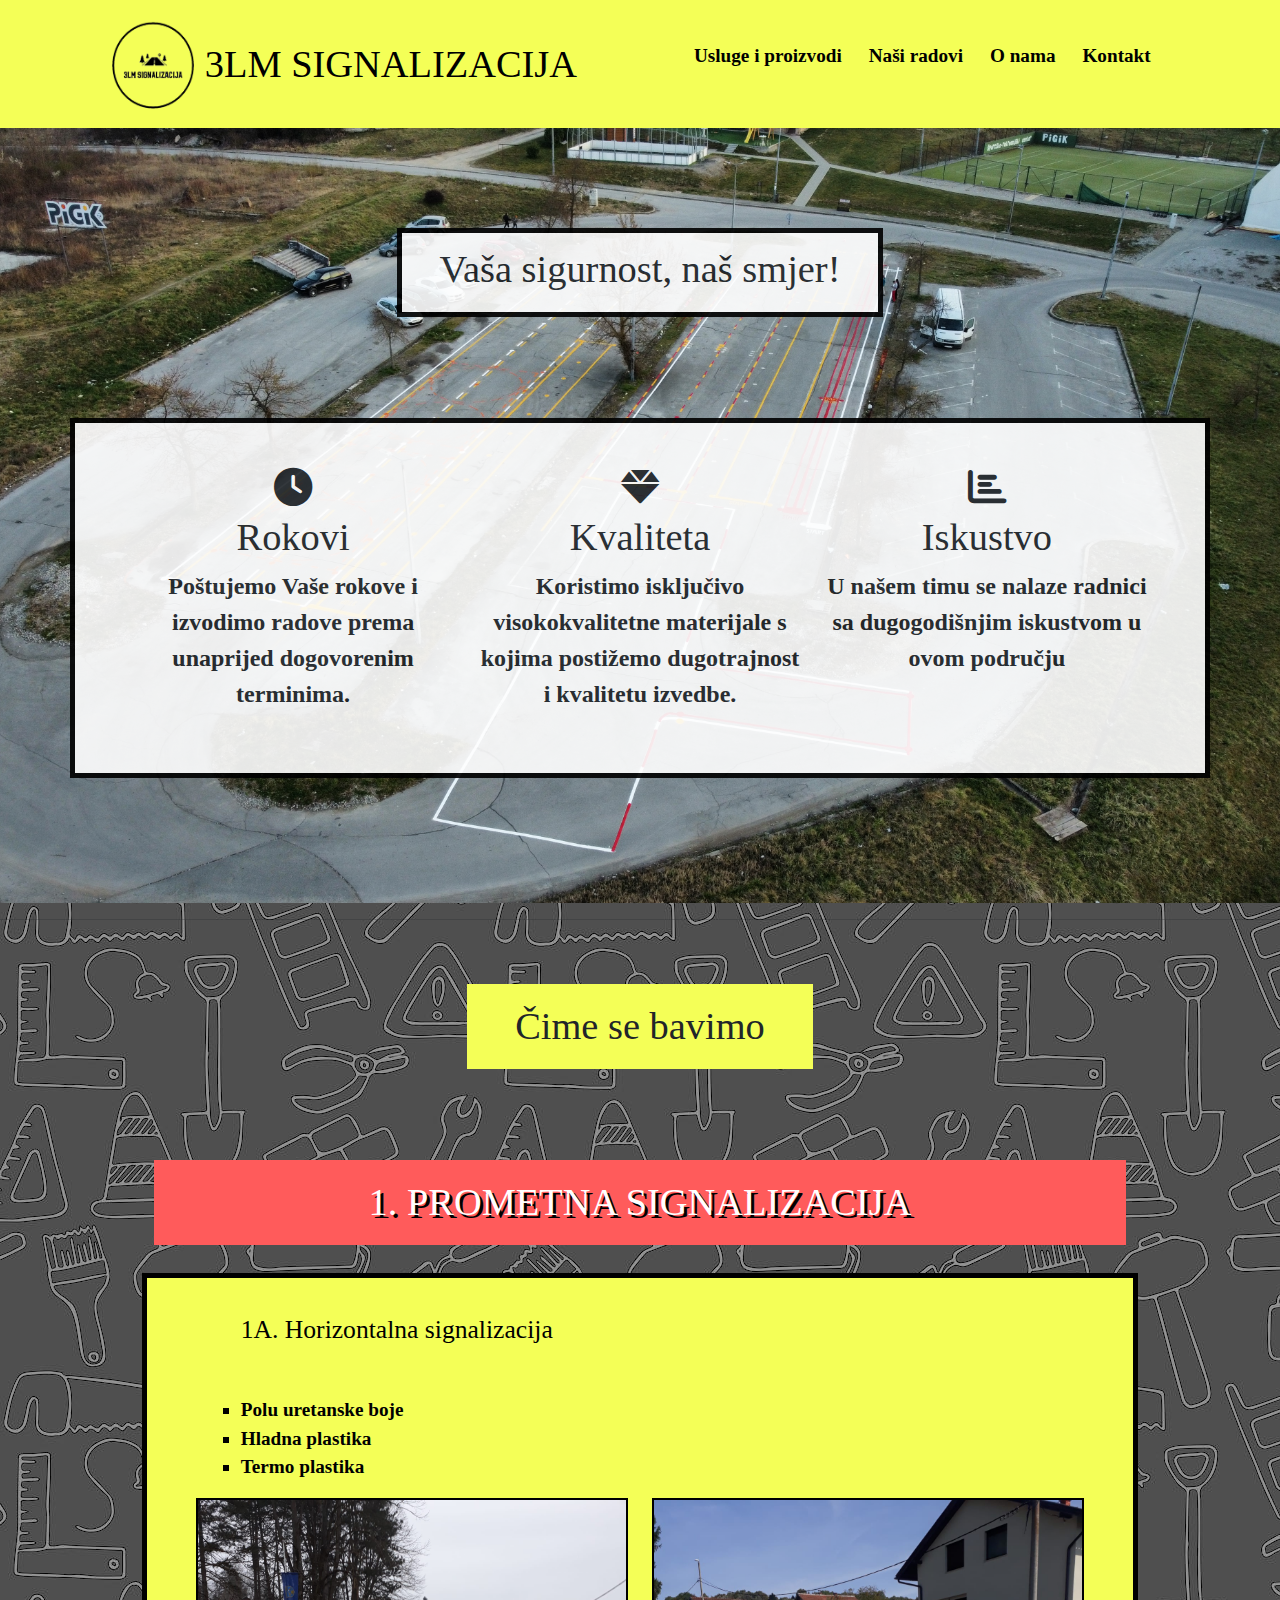
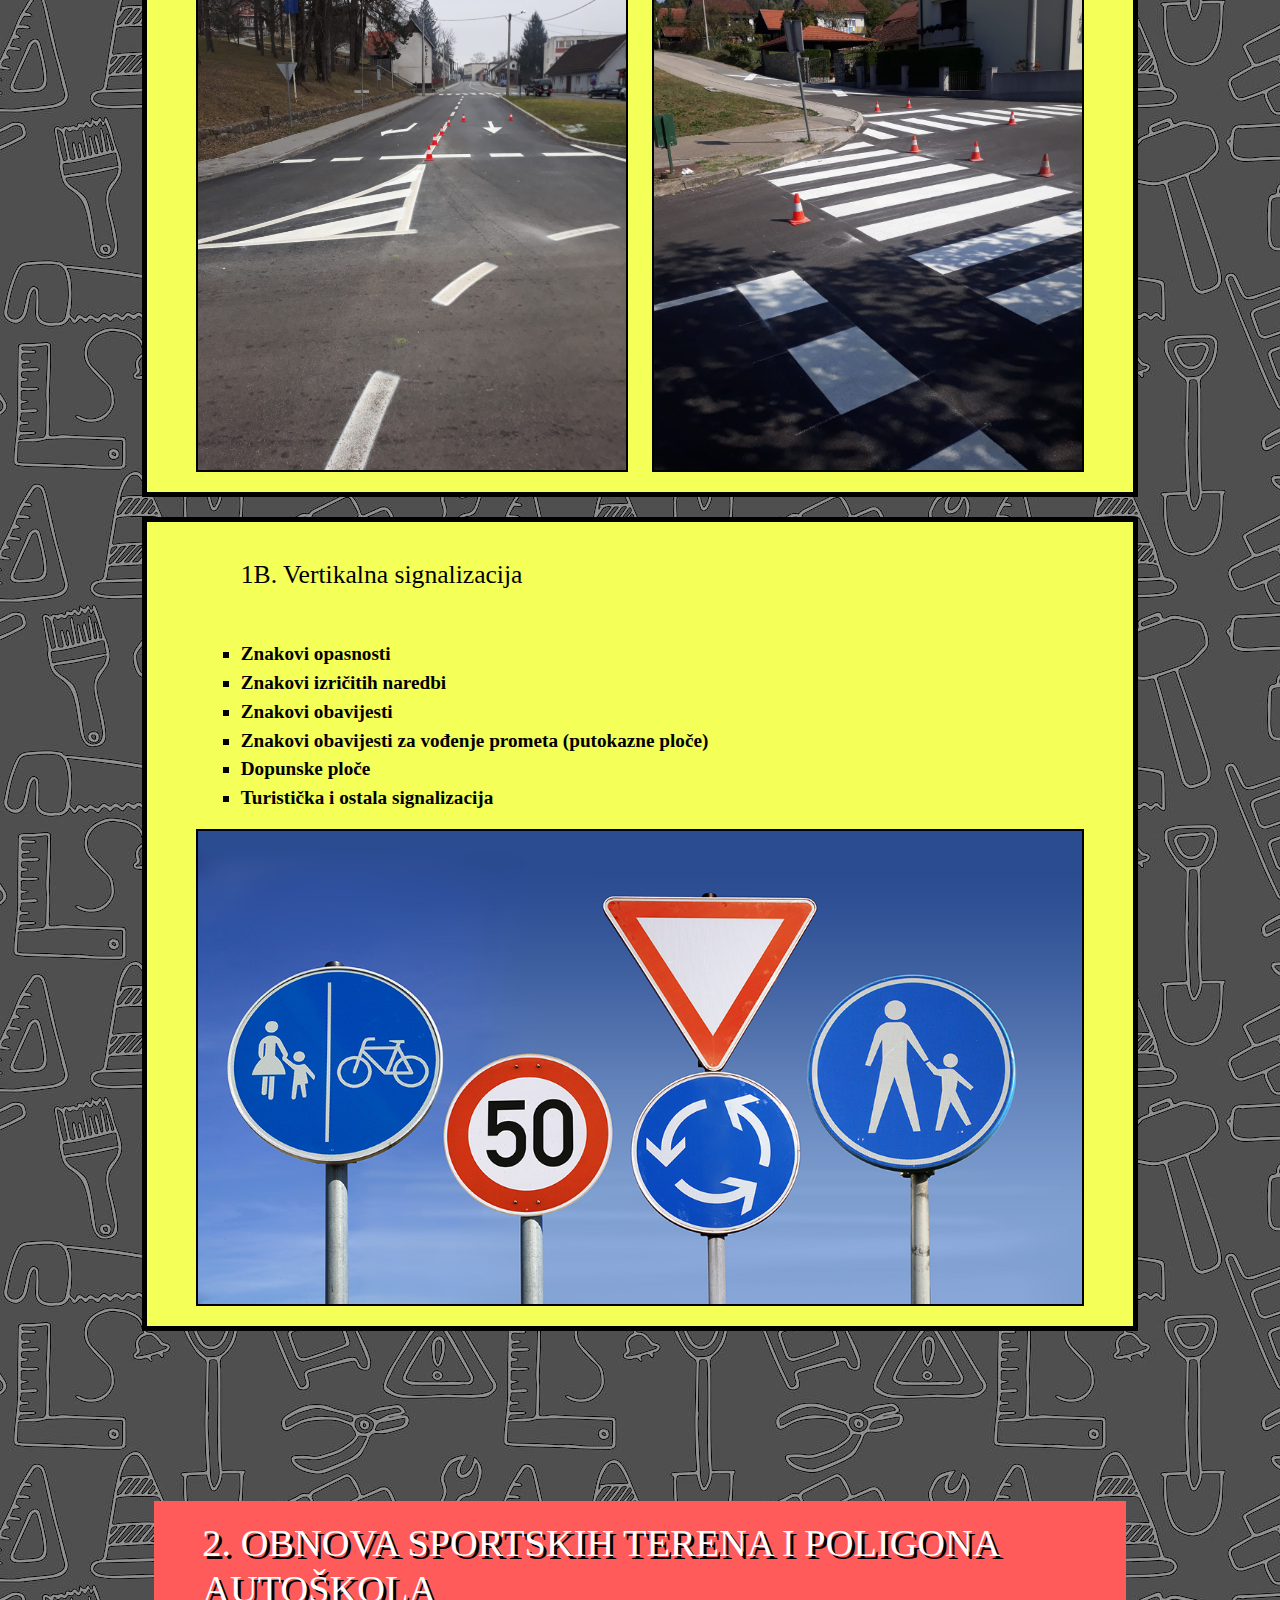
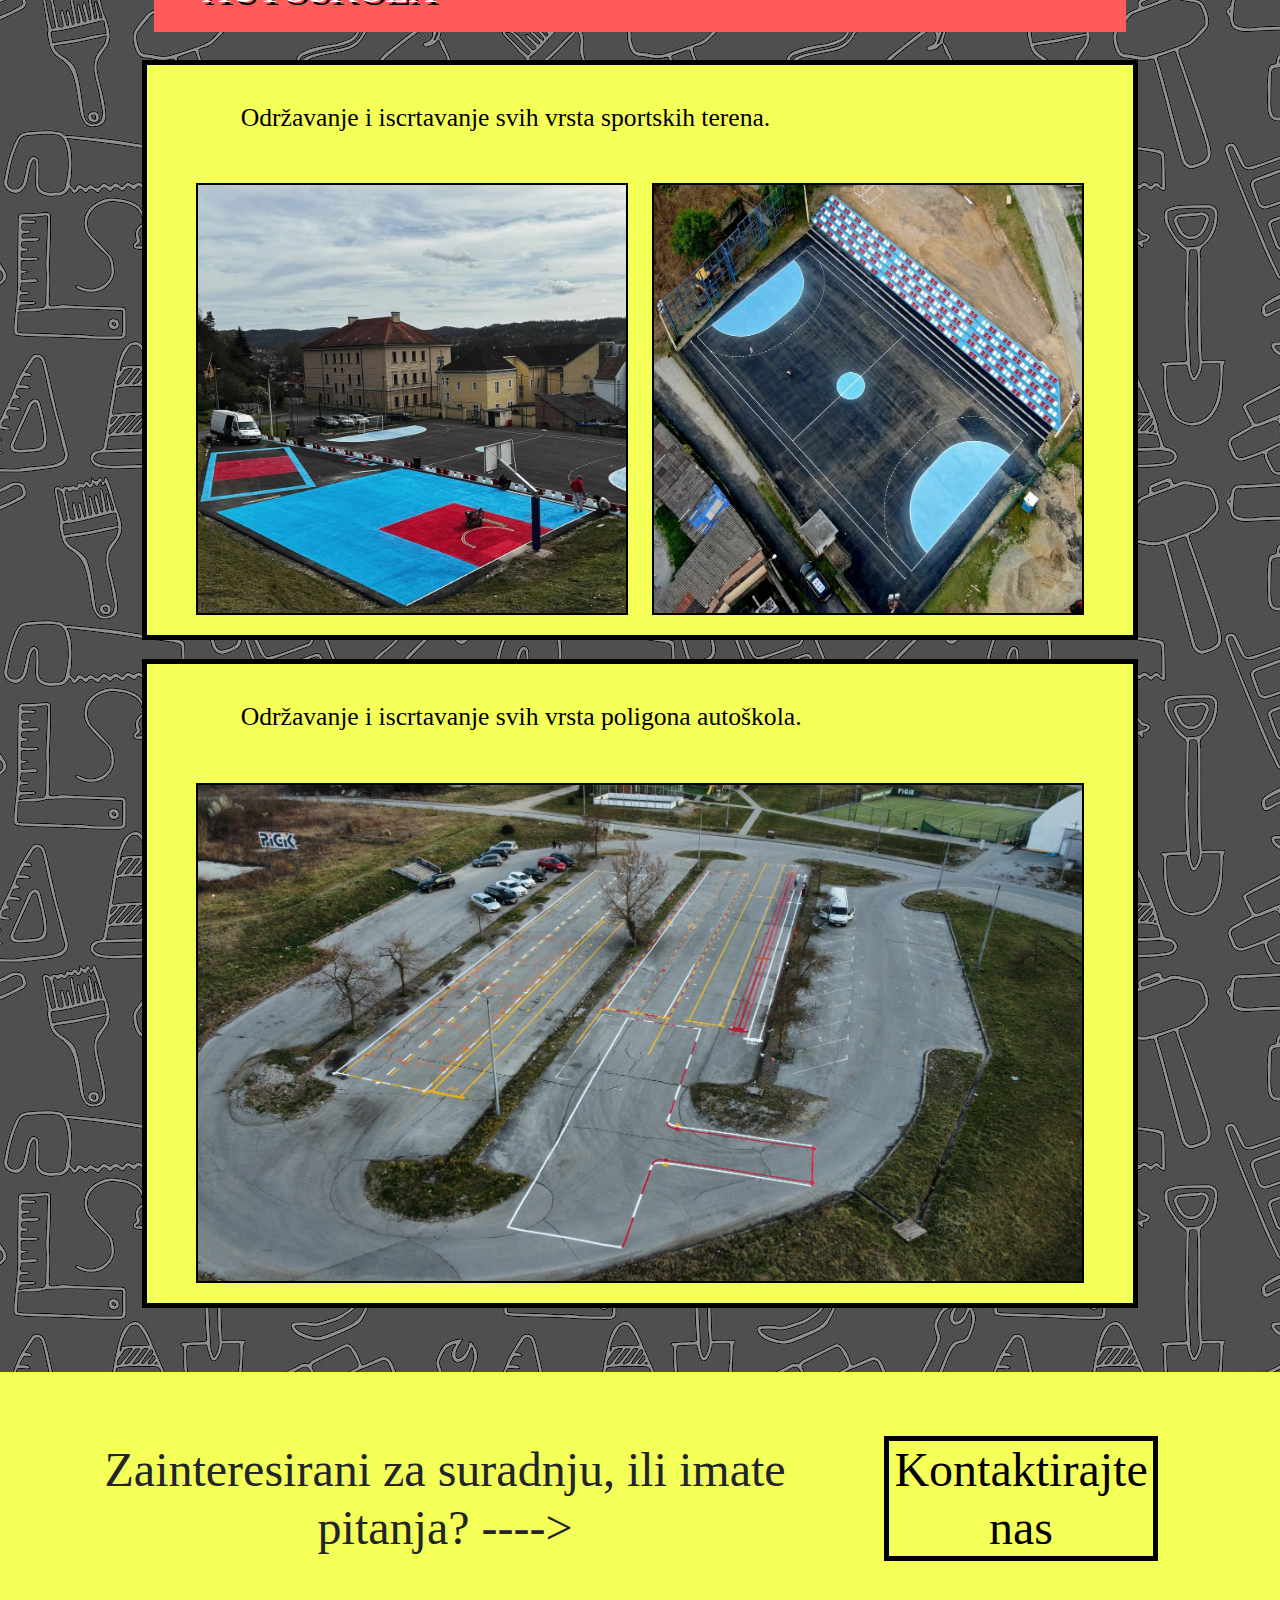
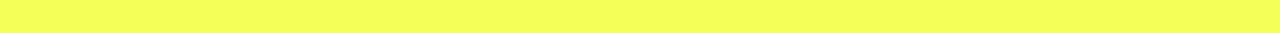
<file: index.html>
<!DOCTYPE html>
<html lang="hr">

    <head>
        <meta charset="UTF-8">
        <meta name="viewport" content="width=device-width, initial-scale=1.0">
        <title>3LM Signalizacija</title>
        <link rel="icon" type="image/x-icon" href="logo.png">
        <link href="https://cdn.jsdelivr.net/npm/bootstrap@5.3.0-alpha3/dist/css/bootstrap.min.css" rel="stylesheet">
        <script src="https://cdn.jsdelivr.net/npm/bootstrap@5.3.0-alpha3/dist/js/bootstrap.bundle.min.js"></script>
        <link rel="stylesheet" href="3lm.css">
        <link rel="stylesheet" href="https://cdnjs.cloudflare.com/ajax/libs/font-awesome/6.0.0/css/all.min.css">
    </head>

    <body>
        
        <div class="header">
            <a href="index.html"><img src="logo.png" alt="" style="height: 8vw; width: 8vw; border: none;"><h1>3LM SIGNALIZACIJA</h1></a>

            <div class="hamburger-menu">
                <div class="hamburger-icon">
                    <div class="hamburger-line"></div>
                    <div class="hamburger-line"></div>
                    <div class="hamburger-line"></div>
                </div>
            </div>

            <nav class="nav">
                <ul>               
                    <li><a href="uslugeiproizvodi.html">Usluge i proizvodi</a></li>
                    <li><a href="radovi.html">Naši radovi</a></li>
                    <li><a href="oNama.html">O nama</a></li>
                    <li><a href="kontakt.html">Kontakt</a></li>
                </ul>
            </nav>
            
        </div>

        <script>
            const hamburgerMenu = document.querySelector('.hamburger-menu');
            const nav = document.querySelector('.nav');

            hamburgerMenu.addEventListener('click', () => {
                hamburgerMenu.classList.toggle('active');
                nav.classList.toggle('active');  
            });
        </script>

        <div class="naslovnaSlika">
            <div class="moto">
                <h2>Vaša sigurnost, naš smjer!</h2>
            </div>

            <div class="container about-section">
                <div class="row">
                    <div class="col-lg-4">
                        <h2><i class="fa-solid fa-clock"></i></h2>
                        <h2>Rokovi</h2>
                        <p class="about">Poštujemo Vaše rokove i izvodimo radove prema unaprijed dogovorenim terminima.</p>
                    </div>
                    <div class="col-lg-4">
                        <h2><i class="fa-solid fa-gem"></i></h2>
                        <h2>Kvaliteta</h2>
                        <p class="about">Koristimo isključivo visokokvalitetne materijale s kojima postižemo dugotrajnost i kvalitetu izvedbe.</p>
                    </div>
                    <div class="col-lg-4">
                        <h2><i class="fas fa-chart-bar"></i></h2>
                        <h2>Iskustvo</h2>
                        <p class="about">U našem timu se nalaze radnici sa dugogodišnjim iskustvom u ovom području</p>
                    </div>
                </div>
            </div>
        </div>

        <hr>
        <div class="bavimoSe">
            <h2 style="background-color:#f4ff57; padding: 2% 5%;">Čime se bavimo</h2>
            <hr>
            <div class="row">
                <div class="prviNasl">
                    <h2 style="background-color: rgb(255, 91, 91); padding: 2% 5%; color: white; text-shadow: 3px 3px black; width: 100%;">1. PROMETNA SIGNALIZACIJA</h2>
                </div>

                <div class="drugiNasl">
                    <h3 style="padding: 2% 5%; color: black;">1A. Horizontalna signalizacija</h3>
                    <br>
                    <ul class="stavke">
                        <li>Polu uretanske boje</li>
                        <li>Hladna plastika</li>
                        <li>Termo plastika</li>
                    </ul>
                    <div class="row">
                        <div class="col-lg-6"><img src="horiz1.jpg" alt="" width="100%" height="100%"></div>
                        <div class="col-lg-6"><img src="horiz2.jpg" alt="" width="100%" height="100%"></div>
                    </div>
                </div>

                <div class="drugiNasl">
                    <h3 style="padding: 2% 5%; color: black;">1B. Vertikalna signalizacija</h3>
                    <br>
                    <ul class="stavke">
                        <li>Znakovi opasnosti</li>
                        <li>Znakovi izričitih naredbi</li>
                        <li>Znakovi obavijesti</li>
                        <li>Znakovi obavijesti za vođenje prometa (putokazne ploče)</li>
                        <li>Dopunske ploče</li>
                        <li>Turistička i ostala signalizacija</li>
                    </ul>
                    <div class="row">
                        <div class="col-lg-12"><img src="vert1.jpg" alt="" width="100%" height="100%"></div>
                    </div>
                </div>
            </div>

            <br><br><br><br><br>

            <div class="row">
                <div class="prviNasl">
                    <h2 style="background-color: rgb(255, 91, 91); padding: 2% 5%; color: white; text-shadow: 3px 3px black; width: 100%;">2. OBNOVA SPORTSKIH TERENA I POLIGONA AUTOŠKOLA</h2>
                </div>

                <div class="drugiNasl">
                    <h3 style="padding: 2% 5%; color: black;">Održavanje i iscrtavanje svih vrsta sportskih terena.</h3>
                    <br>
                    <div class="row">
                        <div class="col-lg-6"><img src="sport1.jpg" alt="" width="100%" height="100%"></div>
                        <div class="col-lg-6"><img src="sport2.jpg" alt="" width="100%" height="100%"></div>
                    </div>
                </div>

                <div class="drugiNasl">
                    <h3 style="padding: 2% 5%; color: black;">Održavanje i iscrtavanje svih vrsta poligona autoškola.</h3>
                    <br>
                    <div class="row">
                        <div class="col-lg-12"><img src="naslovna.jpg" alt="" width="100%" height="100%"></div>
                    </div>
                </div>
            </div>


        </div>

        <div class="footer">
            <h2 class="footer-h2">Zainteresirani za suradnju, ili imate pitanja? ---->   <a href="kontakt.html" style="border: solid black 5px; margin: 0 5%; display:flex; align-items:center; justify-content:center; color: black; animation: glow 1s ease-in-out infinite alternate;"> Kontaktirajte nas</a></h2>
        </div>


    </body>




</html>
</file>
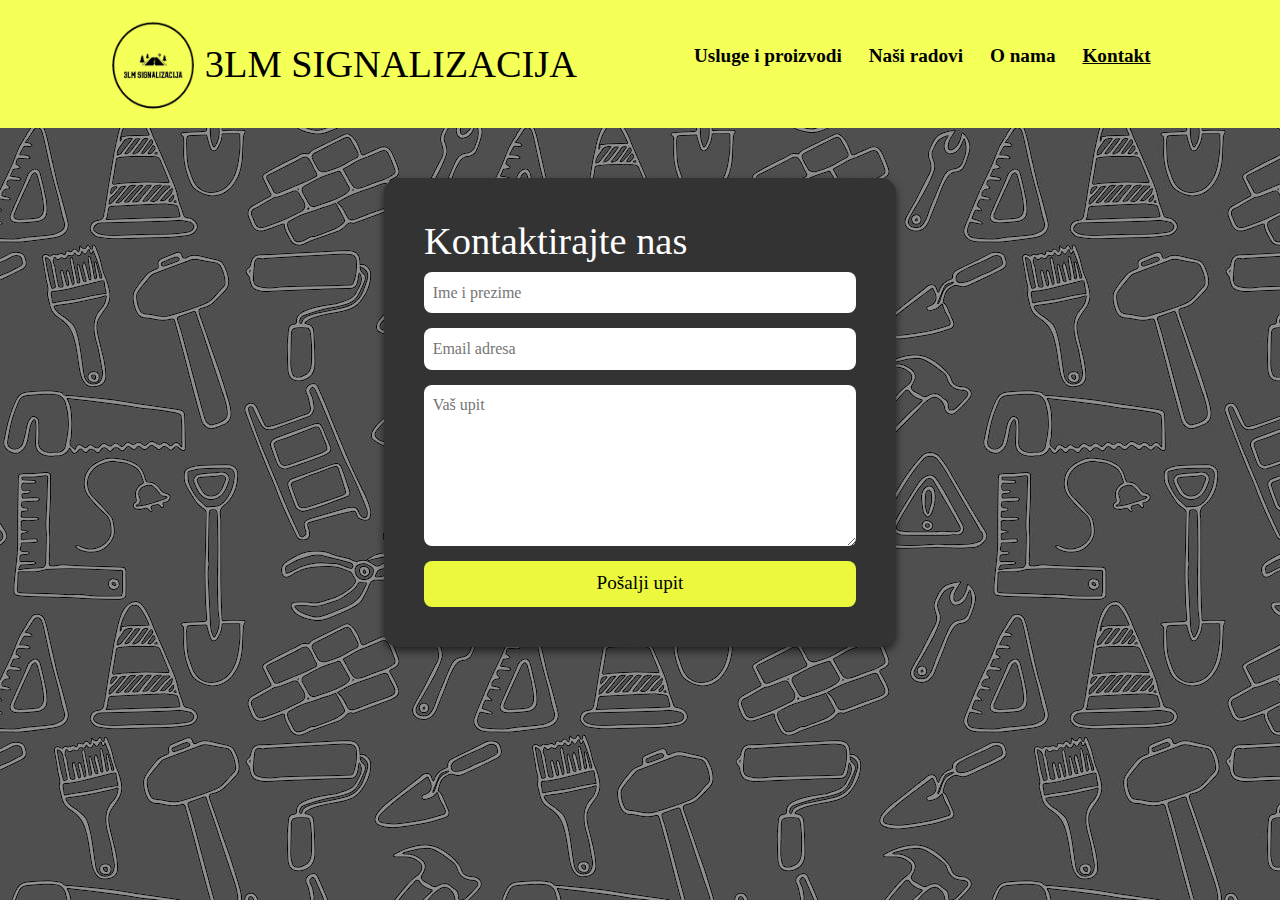
<file: kontakt.html>
<!DOCTYPE html>
<html lang="hr">

    <head>
        <meta charset="UTF-8">
        <meta name="viewport" content="width=device-width, initial-scale=1.0">
        <title>3LM Signalizacija</title>
        <link href="https://cdn.jsdelivr.net/npm/bootstrap@5.3.0-alpha3/dist/css/bootstrap.min.css" rel="stylesheet">
        <script src="https://cdn.jsdelivr.net/npm/bootstrap@5.3.0-alpha3/dist/js/bootstrap.bundle.min.js"></script>
        <link rel="stylesheet" href="3lm.css">
        <link rel="stylesheet" href="https://cdnjs.cloudflare.com/ajax/libs/font-awesome/6.0.0/css/all.min.css">
    </head>

    <body>
        
        <div class="header">
            <a href="index.html"><img src="logo.png" alt="" style="height: 8vw; width: 8vw; border: none;"><h1>3LM SIGNALIZACIJA</h1></a>

            <div class="hamburger-menu">
                <div class="hamburger-icon">
                    <div class="hamburger-line"></div>
                    <div class="hamburger-line"></div>
                    <div class="hamburger-line"></div>
                </div>
            </div>

            <nav class="nav">
                <ul>               
                    <li><a href="uslugeiproizvodi.html">Usluge i proizvodi</a></li>
                    <li><a href="radovi.html">Naši radovi</a></li>
                    <li><a href="oNama.html">O nama</a></li>
                    <li><a href="kontakt.html" style="text-decoration: underline;">Kontakt</a></li>
                </ul>
            </nav>
            
        </div>

        <script>
            const hamburgerMenu = document.querySelector('.hamburger-menu');
            const nav = document.querySelector('.nav');

            hamburgerMenu.addEventListener('click', () => {
                hamburgerMenu.classList.toggle('active');
                nav.classList.toggle('active');  
            });
        </script>

    <section class="kontakt-forma">
        <h2>Kontaktirajte nas</h2>
        <form action="https://formsubmit.co/3lmsignalizacija@gmail.com" method="POST">
        
        <input type="text" name="ime" placeholder="Ime i prezime" required>
        <input type="email" name="email" placeholder="Email adresa" required>
        <textarea name="poruka" placeholder="Vaš upit" rows="6" required></textarea>
    
        <button type="submit">Pošalji upit</button>
    
        </form>
    </section>
    
    




    </body>




</html>
</file>
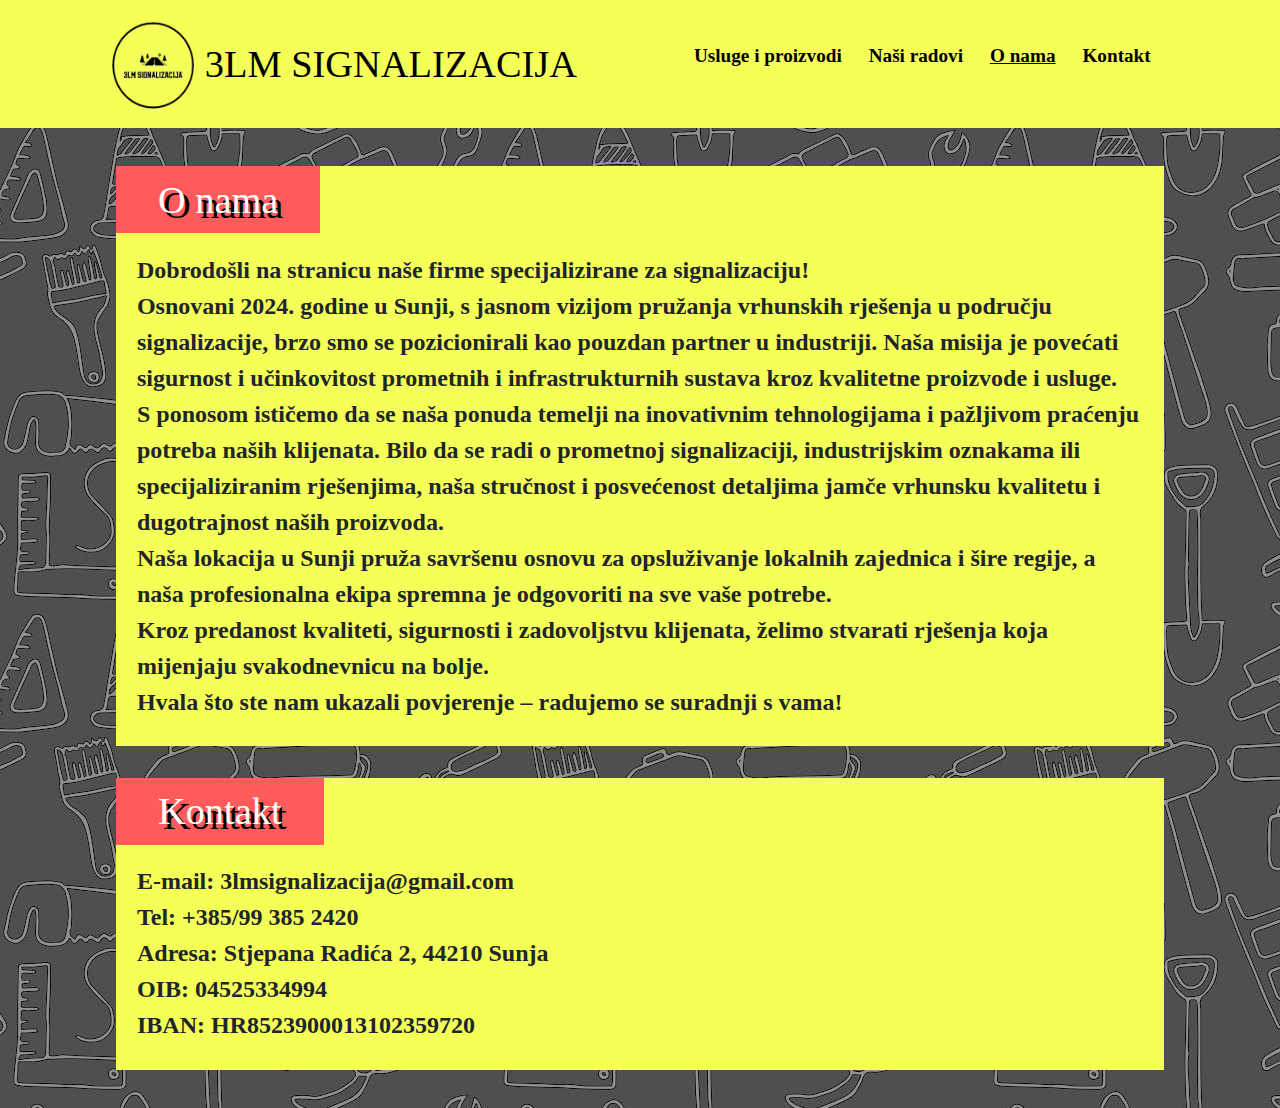
<file: oNama.html>
<!DOCTYPE html>
<html lang="hr">

    <head>
        <meta charset="UTF-8">
        <meta name="viewport" content="width=device-width, initial-scale=1.0">
        <title>3LM Signalizacija</title>
        <link href="https://cdn.jsdelivr.net/npm/bootstrap@5.3.0-alpha3/dist/css/bootstrap.min.css" rel="stylesheet">
        <script src="https://cdn.jsdelivr.net/npm/bootstrap@5.3.0-alpha3/dist/js/bootstrap.bundle.min.js"></script>
        <link rel="stylesheet" href="3lm.css">
        <link rel="stylesheet" href="https://cdnjs.cloudflare.com/ajax/libs/font-awesome/6.0.0/css/all.min.css">
    </head>

    <body>
        
        <div class="header">
            <a href="index.html"><img src="logo.png" alt="" style="height: 8vw; width: 8vw; border: none;"><h1>3LM SIGNALIZACIJA</h1></a>

            <div class="hamburger-menu">
                <div class="hamburger-icon">
                    <div class="hamburger-line"></div>
                    <div class="hamburger-line"></div>
                    <div class="hamburger-line"></div>
                </div>
            </div>

            <nav class="nav">
                <ul>               
                    <li><a href="uslugeiproizvodi.html">Usluge i proizvodi</a></li>
                    <li><a href="radovi.html">Naši radovi</a></li>
                    <li><a href="oNama.html" style="text-decoration: underline;">O nama</a></li>
                    <li><a href="kontakt.html">Kontakt</a></li>
                </ul>
            </nav>
            
        </div>

        <script>
            const hamburgerMenu = document.querySelector('.hamburger-menu');
            const nav = document.querySelector('.nav');

            hamburgerMenu.addEventListener('click', () => {
                hamburgerMenu.classList.toggle('active');
                nav.classList.toggle('active');  
            });
        </script>

        <div class="usluge">
            <div class="row">
                <div class="col-lg-12" style="background-color: #f4ff57; padding: 0;">
                    <h2 style="background-color: rgb(255, 91, 91); padding: 1% 4%; color: white; text-shadow: 5px 5px black; ">O nama</h2>
                    <p style="padding: 1% 2%; font-weight: bold;">
                        Dobrodošli na stranicu naše firme specijalizirane za signalizaciju! <br>
                        Osnovani 2024. godine u Sunji, s jasnom vizijom pružanja vrhunskih rješenja u području signalizacije, brzo smo se pozicionirali kao pouzdan partner u industriji. Naša misija je povećati sigurnost i učinkovitost prometnih i infrastrukturnih sustava kroz kvalitetne proizvode i usluge.<br>
                        S ponosom ističemo da se naša ponuda temelji na inovativnim tehnologijama i pažljivom praćenju potreba naših klijenata. Bilo da se radi o prometnoj signalizaciji, industrijskim oznakama ili specijaliziranim rješenjima, naša stručnost i posvećenost detaljima jamče vrhunsku kvalitetu i dugotrajnost naših proizvoda.<br>
                        Naša lokacija u Sunji pruža savršenu osnovu za opsluživanje lokalnih zajednica i šire regije, a naša profesionalna ekipa spremna je odgovoriti na sve vaše potrebe.<br>
                        Kroz predanost kvaliteti, sigurnosti i zadovoljstvu klijenata, želimo stvarati rješenja koja mijenjaju svakodnevnicu na bolje.<br>
                        Hvala što ste nam ukazali povjerenje – radujemo se suradnji s vama!</p>
                </div>
            </div>

            <div class="row">
                <div class="col-lg-12" style="background-color: #f4ff57; padding: 0; margin-top: 3%;">
                    <h2 style="background-color: rgb(255, 91, 91); padding: 1% 4%; color: white; text-shadow: 5px 5px black; ">Kontakt</h2>
                    <p style="padding: 1% 2%; font-weight: bold;">
                        E-mail: 3lmsignalizacija@gmail.com <br>
                        Tel: +385/99 385 2420 <br>
                        Adresa: Stjepana Radića 2, 44210 Sunja <br>
                        OIB: 04525334994 <br>
                        IBAN: HR8523900013102359720</p>
                </div>
            </div>

        </div>
    
    




    </body>




</html>
</file>
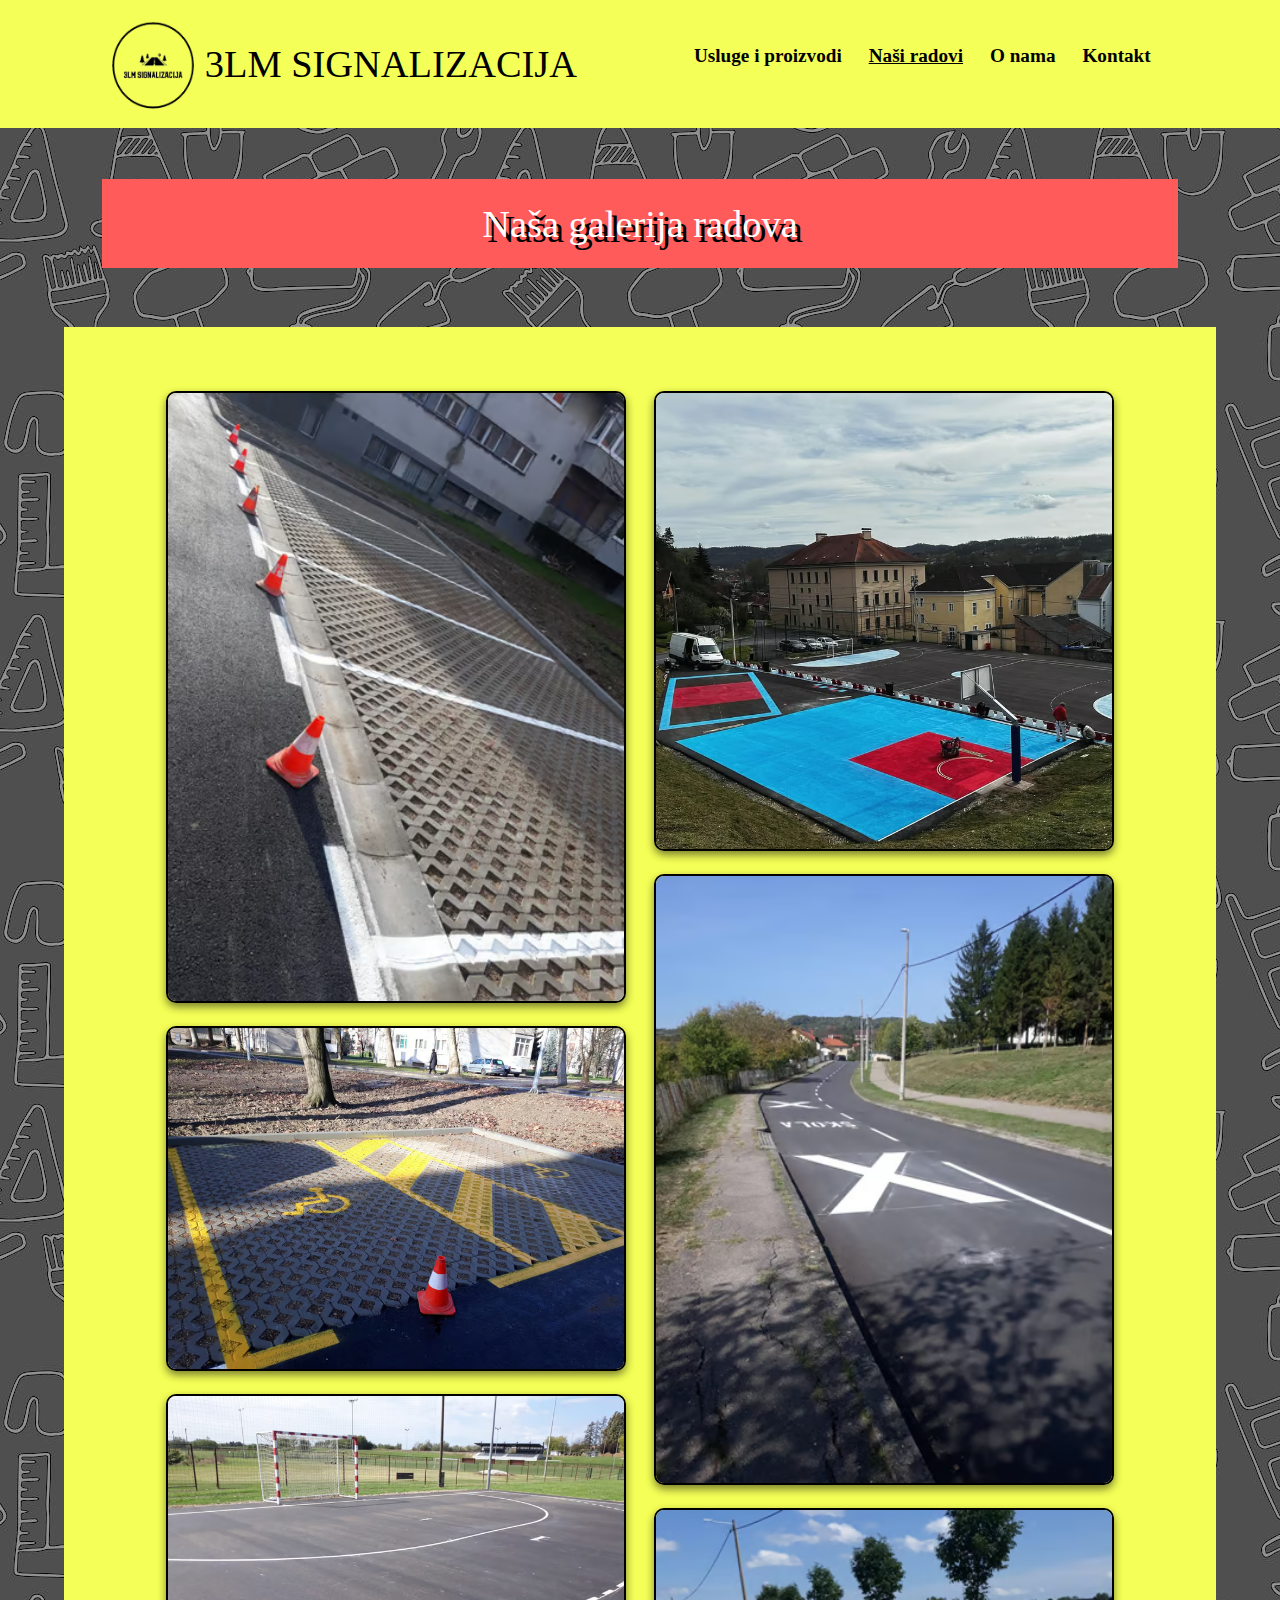
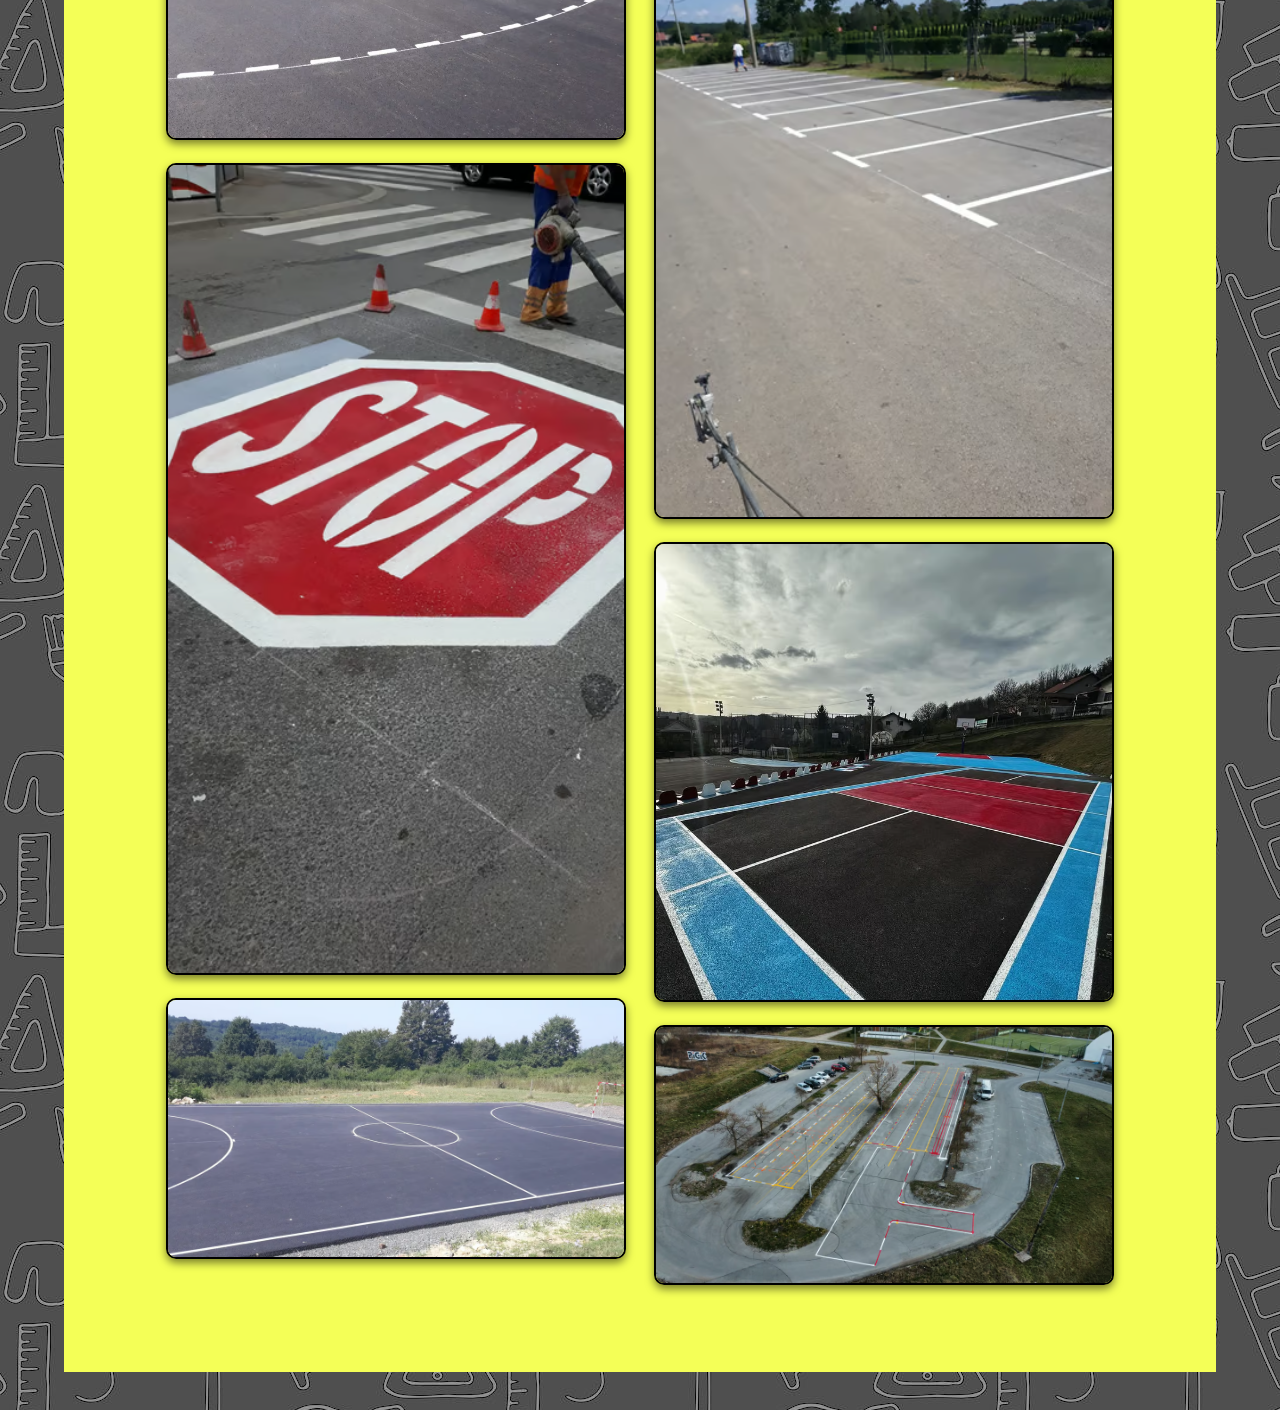
<file: radovi.html>
<!DOCTYPE html>
<html lang="hr">

    <head>
        <meta charset="UTF-8">
        <meta name="viewport" content="width=device-width, initial-scale=1.0">
        <title>3LM Signalizacija</title>
        <link rel="icon" type="image/x-icon" href="logo.png">
        <link href="https://cdn.jsdelivr.net/npm/bootstrap@5.3.0-alpha3/dist/css/bootstrap.min.css" rel="stylesheet">
        <script src="https://cdn.jsdelivr.net/npm/bootstrap@5.3.0-alpha3/dist/js/bootstrap.bundle.min.js"></script>
        <link rel="stylesheet" href="3lm.css">
        <link rel="stylesheet" href="https://cdnjs.cloudflare.com/ajax/libs/font-awesome/6.0.0/css/all.min.css">
    </head>

    <body>
        
        <div class="header">
            <a href="index.html"><img src="logo.png" alt="" style="height: 8vw; width: 8vw; border: none;"><h1>3LM SIGNALIZACIJA</h1></a>

            <div class="hamburger-menu">
                <div class="hamburger-icon">
                    <div class="hamburger-line"></div>
                    <div class="hamburger-line"></div>
                    <div class="hamburger-line"></div>
                </div>
            </div>

            <nav class="nav">
                <ul>               
                    <li><a href="uslugeiproizvodi.html">Usluge i proizvodi</a></li>
                    <li><a href="radovi.html" style="text-decoration: underline;">Naši radovi</a></li>
                    <li><a href="oNama.html">O nama</a></li>
                    <li><a href="kontakt.html">Kontakt</a></li>
                </ul>
            </nav>
            
        </div>

        <script>
            const hamburgerMenu = document.querySelector('.hamburger-menu');
            const nav = document.querySelector('.nav');

            hamburgerMenu.addEventListener('click', () => {
                hamburgerMenu.classList.toggle('active');
                nav.classList.toggle('active');  
            });
        </script>

    <div class="podnaslov">
        <h2 style="background-color: rgb(255, 91, 91); padding: 2% 5%; color: white; text-shadow: 5px 5px black; width: 100%;">Naša galerija radova</h2>
    </div>
    
    <div class="galerija">
        <img src="slika1.avif">
        <img src="slika2.avif">
        <img src="slika3.avif">
        <img src="slika4.avif">
        <img src="slika5.avif">
        <img src="slika6.avif">
        <img src="slika7.avif">
        <img src="slika8.avif">
        <img src="slika9.avif">
        <img src="slika10.avif">
    </div>




    </body>




</html>
</file>
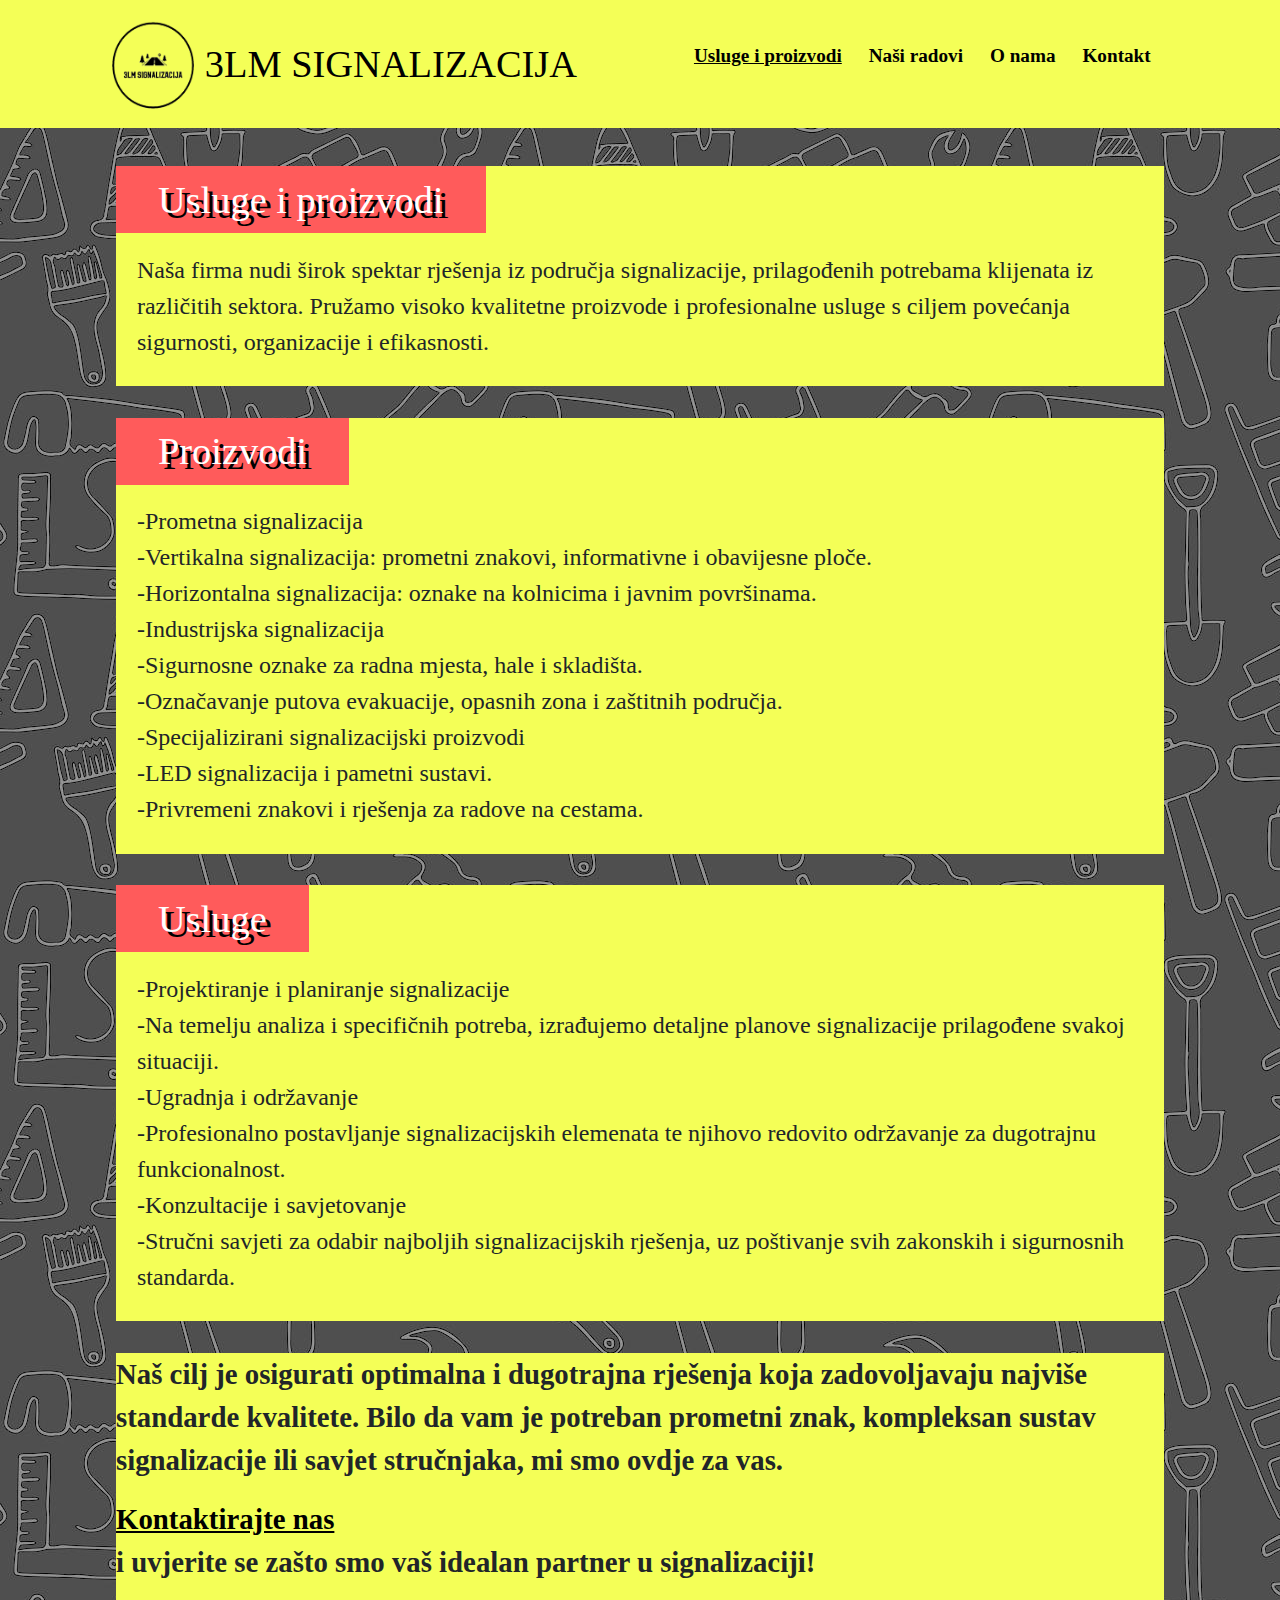
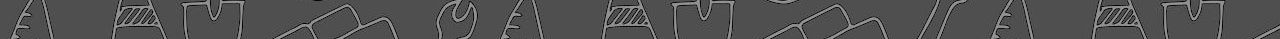
<file: uslugeiproizvodi.html>
<!DOCTYPE html>
<html lang="hr">

    <head>
        <meta charset="UTF-8">
        <meta name="viewport" content="width=device-width, initial-scale=1.0">
        <title>3LM Signalizacija</title>
        <link rel="icon" type="image/x-icon" href="logo.png">
        <link href="https://cdn.jsdelivr.net/npm/bootstrap@5.3.0-alpha3/dist/css/bootstrap.min.css" rel="stylesheet">
        <script src="https://cdn.jsdelivr.net/npm/bootstrap@5.3.0-alpha3/dist/js/bootstrap.bundle.min.js"></script>
        <link rel="stylesheet" href="3lm.css">
        <link rel="stylesheet" href="https://cdnjs.cloudflare.com/ajax/libs/font-awesome/6.0.0/css/all.min.css">
    </head>

    <body>
        
        <div class="header">
            <a href="index.html"><img src="logo.png" alt="" style="height: 8vw; width: 8vw; border: none;"><h1>3LM SIGNALIZACIJA</h1></a>

            <div class="hamburger-menu">
                <div class="hamburger-icon">
                    <div class="hamburger-line"></div>
                    <div class="hamburger-line"></div>
                    <div class="hamburger-line"></div>
                </div>
            </div>

            <nav class="nav">
                <ul>               
                    <li><a href="uslugeiproizvodi.html" style="text-decoration: underline;">Usluge i proizvodi</a></li>
                    <li><a href="radovi.html">Naši radovi</a></li>
                    <li><a href="oNama.html">O nama</a></li>
                    <li><a href="kontakt.html">Kontakt</a></li>
                </ul>
            </nav>
            
        </div>

        <script>
            const hamburgerMenu = document.querySelector('.hamburger-menu');
            const nav = document.querySelector('.nav');

            hamburgerMenu.addEventListener('click', () => {
                hamburgerMenu.classList.toggle('active');
                nav.classList.toggle('active');  
            });
        </script>

        <div class="usluge">
            <div class="row">
                <div class="col-lg-12" style="background-color: #f4ff57; padding: 0;">
                    <h2 style="background-color: rgb(255, 91, 91); padding: 1% 4%; color: white; text-shadow: 5px 5px black; ">Usluge i proizvodi</h2>
                    <p style="padding: 1% 2%;">Naša firma nudi širok spektar rješenja iz područja signalizacije, prilagođenih potrebama klijenata iz različitih sektora. Pružamo visoko kvalitetne proizvode i profesionalne usluge s ciljem povećanja sigurnosti, organizacije i efikasnosti.                </p>
                </div>
            </div>

            <div class="row">
                <div class="col-lg-12" style="background-color: #f4ff57; margin-top: 3%; padding: 0;">
                    <h2 style="background-color: rgb(255, 91, 91); padding: 1% 4%; color: white; text-shadow: 5px 5px black; ">Proizvodi</h2>
                    <p style="padding: 1% 2%;">-Prometna signalizacija <br>
                        -Vertikalna signalizacija: prometni znakovi, informativne i obavijesne ploče. <br>
                        -Horizontalna signalizacija: oznake na kolnicima i javnim površinama.<br>
                        -Industrijska signalizacija<br>
                        -Sigurnosne oznake za radna mjesta, hale i skladišta.<br>
                        -Označavanje putova evakuacije, opasnih zona i zaštitnih područja.<br>
                        -Specijalizirani signalizacijski proizvodi<br>
                        -LED signalizacija i pametni sustavi.<br>
                        -Privremeni znakovi i rješenja za radove na cestama.</p>
                </div>
            </div>

            <div class="row">
                <div class="col-lg-12" style="background-color: #f4ff57; margin-top: 3%; padding: 0;">
                    <h2 style="background-color: rgb(255, 91, 91); padding: 1% 4%; color: white; text-shadow: 5px 5px black; ">Usluge</h2>
                    <p style="padding: 1% 2%;"> -Projektiranje i planiranje signalizacije <br>
                        -Na temelju analiza i specifičnih potreba, izrađujemo detaljne planove signalizacije prilagođene svakoj situaciji.<br>
                        -Ugradnja i održavanje<br>
                        -Profesionalno postavljanje signalizacijskih elemenata te njihovo redovito održavanje za dugotrajnu funkcionalnost.<br>
                        -Konzultacije i savjetovanje<br>
                        -Stručni savjeti za odabir najboljih signalizacijskih rješenja, uz poštivanje svih zakonskih i sigurnosnih standarda.</p>
                </div>
            </div>

            <div class="row">
                <div class="col-lg-12" style="background-color: #f4ff57; margin-top: 3%; padding: 0;">
                    <p style="font-weight: bold; font-size: 180%;">Naš cilj je osigurati optimalna i dugotrajna rješenja koja zadovoljavaju najviše standarde kvalitete. Bilo da vam je potreban prometni znak, kompleksan sustav signalizacije ili savjet stručnjaka, mi smo ovdje za vas.</p>
                    <p style="font-weight: bold; font-size: 180%;"><a href="kontakt.html" style="text-decoration: underline; color: black; animation: glow 1s ease-in-out infinite alternate; width: fit-content;">Kontaktirajte nas</a> i uvjerite se zašto smo vaš idealan partner u signalizaciji!</p>
                </div>
            </div>

        </div>





    </body>




</html>
</file>
<file: 3lm.css>
body {
    padding: 0;
    background-image: url(pozadina1.jpg);
    background-blend-mode:difference;
    background-color: #636363;
    font-family:'Segoe UI', Tahoma;
    margin: 0;
}

.header {
    display: flex;
    align-items: center;
    padding: 1% 8%;
    position: relative;
    background-color: #f4ff57;
}

a{
    text-decoration: none;
    display: flex;
    align-items: center;
}

h1 {
    font-size: 3vw; 
    color: black;
    margin: 0;
    font-family:Impact;
}

h2{
    font-family:Impact;
    display: flex;
    align-items: center;
    justify-content: center;
    font-size: 3vw;
    width: fit-content;
}

.footer-h2{
    font-size: 300%;
}

h3{
    font-family:Impact;
    display: flex;
    align-items: center;
    justify-content: center;
    width: fit-content;
    font-size: 2vw;
    float: left;
}

.moto{
    border: solid black 5px;
    padding: 1% 3%;
    background-color: white;
    opacity: 0.9;
}

p{    
    font-family:Cambria, Cochin, Georgia, Times, 'Times New Roman', serif;
    font-size:150%;
}

p.about{
    font-size: 150%;
    font-weight:bold;
    text-align: center;
}

.p-onama{
    font-weight: bold;
    padding: 1% 2%;
}

.col-lg-4{
    display: flex;
    flex-direction: column;
    align-items: center;
    justify-content: center;
    height: 100%;
}

ul {
    display: flex;
    list-style-type: none;
    padding: 0;
    margin-left: 15%;
    justify-content: space-evenly;
    font-weight: bold;
    width: 100%;
}

li {
    font-size: 1.5vw;
}

li a {
    display: inline-block;
    text-align: center;
    text-decoration: none;
    color: black;
    transition: transform 0.2s;
    font-size: 100%;
}

li a:hover {
    transform: scale(1.2);
}

.hamburger-menu {
    display: none; 
    flex-direction: column;
    justify-content: space-between;
    width: 3%;
    height: 40%;
    background: transparent;
    border: none;
    cursor: pointer;
    color: black;
}

.hamburger-icon{
    display: block;
}

.hamburger-line{
    width: 100%;
    height: 5px;
    background-color: black;
    margin: 6px 0;
    transition: all 0.3s ease;
}

.hamburger-menu.active .hamburger-line:nth-child(1) {
    transform: translateY(10px);
}

.hamburger-menu.active .hamburger-line:nth-child(2) {
    opacity: 0;
}

.hamburger-menu.active .hamburger-line:nth-child(3) {
    transform: translateY(-10px);
}

.nav {
    display: flex;
    justify-content: center;
    align-items: center;
    flex-grow: 1;
}

.nav.active {
    display: block;
}

    

.naslovnaSlika{
    background-image: url('naslovna.jpg');
    display: flex;
    flex-direction: column;
    background-repeat: no-repeat;
    background-size: cover;
    background-position: center;
    position: relative;
    justify-content: center;
    align-items: center;
    padding: 100px 10px;
}

.about-section{
    background-color: white;
    opacity: 0.9;
    margin-top: 8%;
    margin-bottom: 2%;
}

.about-section > div{
    border: black 5px solid;
    padding: 4%;
}

.bavimoSe{
    margin: 5% 12%;
    display: flex;
    flex-direction: column;
    justify-content: center;
    align-items: center;
}

.prviNasl{
    display: flex;
    flex-direction: column;
    align-items: center;
    justify-content: center;
    margin-top: 5%;
}

.drugiNasl{
    display: flex;
    flex-direction: column;
    margin: 2% 0 0 0;
    border: black 5px solid;
    padding: 2% 5%;
    background-color: #f4ff57;
}

.stavke{
    list-style-type: square;
    display: flex;
    flex-direction: column;
    color: black;
    margin-left: 5%;
}

img{
    border: solid black 2px;
}

.footer{
    display: flex;
    text-align:center;
    justify-content: center;
    align-items: center;
    background-color: #f4ff57;
    padding: 5% 5%;
}

.usluge{
    margin: 3% 10%;
}

.podnaslov{
    color: black;
    margin: 3% 5%;
    padding: 1% 3%;
    display: flex;
    justify-content: center;
    align-items: center;
}

.galerija {
    background-color: #f4ff57;
    column-count: 2;
    column-gap: 3%;
    margin: 3% 5%;
    padding: 5% 8%;
}

.galerija img {
    width: 100%;
    margin-bottom: 5%;
    border-radius: 10px;
    box-shadow: 0 4px 8px rgba(0,0,0,0.5);
    transition: transform 0.3s ease;
}

.galerija img:hover {
    transform: scale(1.05);
}


.kontakt-forma {
    background-color: #333;
    padding: 40px;
    border-radius: 15px;
    max-width: 40%;
    margin: 50px auto;
    box-shadow: 0 4px 8px rgba(0,0,0,0.6);
    color: white;
    text-align: center;
}

.kontakt-forma form {
    display: flex;
    flex-direction: column;
    gap: 15px;
}

.kontakt-forma input,
.kontakt-forma textarea {
    padding: 2%;
    border: none;
    border-radius: 8px;
    font-size: 1em;
    width: 100%;
}

.kontakt-forma button {
    padding: 2%;
    background-color: #ecf83d;
    color: black;
    border: none;
    border-radius: 8px;
    font-size: 1.2em;
    cursor: pointer;
    transition: background-color 0.3s ease;
}

.kontakt-forma button:hover {
    background-color: #c2ce1d;
}


@keyframes glow {
    from {
      text-shadow: 0 0 10px #f4ff57, 0 0 40px white, 0 0 70px;
    }
    
    to {
      text-shadow: 0 0 50px white, 0 0 70px #f4ff57;
    }
}

@media screen and (max-width: 1250px) {
    .nav {
        display: none; 
    }

    .hamburger-menu {
        display: flex;
    }

    h1 {
        font-size: 5vw;
    }
    

    .header {
        flex-direction: column;
        align-items: flex-start;
    }

    .header.active .search-bar {
        display: flex; 
    }

    .search-bar {
        display: none; 
        margin: 0;
    }

    .search-bar input[type="text"] {
        width: 100%; 
    }

    .search-bar button {
        width: 20%;
    }
}

@media screen and (max-width: 1250px) {
    .nav.active {
        display: flex;
        flex-direction: column;
        align-items: center;
        justify-content: center;
        position: absolute;
        top: 100%;
        left: 50%;
        transform: translateX(-50%);
        width: 100%;
        background-color: rgb(247, 255, 133);
        padding: 20px 0;
        z-index: 10;
    }

    .header.active {
        height: auto;
    }

    .nav ul {
        display: block;
        margin: 0;
        width: auto;
    }

    .nav li {
        margin: 10px 0;
    }

    .hamburger-menu {
        position: absolute;
        top: 50%;
        right: 5%;
        transform: translateY(-50%); 
    }
}

@media screen and (max-width: 768px) {

    h1 {
        font-size: 6vw;
    }

    h2 {
        font-size: 6vw;
    }

    .footer-h2{
        font-size: 6vw;
    }

    h3 {
        font-size: 5vw;
    }

    p{
        font-size: 3vw;
    }

    ul {
        flex-direction: column;
        gap: 10px;
    }

    li {
        font-size: 4vw;
    }

    .search-bar {
        margin-top: 10px;
    }

    .hamburger-menu {
        height: 6%;
        width: 4%;
        position: absolute;
        top: 30%;
        right: 5%;
        transform: translateY(-50%); 
    }

    .kontakt-forma {
        max-width: 80%;
    }
}

@media screen and (max-width: 480px) {
    h1 {
        font-size: 6vw;
    }

    h2 {
        font-size: 5vw;
    }

    .footer-h2{
        font-size: 5vw;
    }

    h3 {
        font-size: 6vw;
    }

    p{
        font-size: 3vw;
    }

    .p-onama{
        font-size: 4vw;
    }

    li {
        font-size: 5vw;
    }

    .header {
    padding: 3% 8%;
}

    .hamburger-menu {
        height: 4%;
        width: 6%;
        position: absolute;
        top: 20%;
        right: 5%;
        transform: translateY(-50%); 
    }

    .kontakt-forma {
        max-width: 80%;
    }
}
</file>
